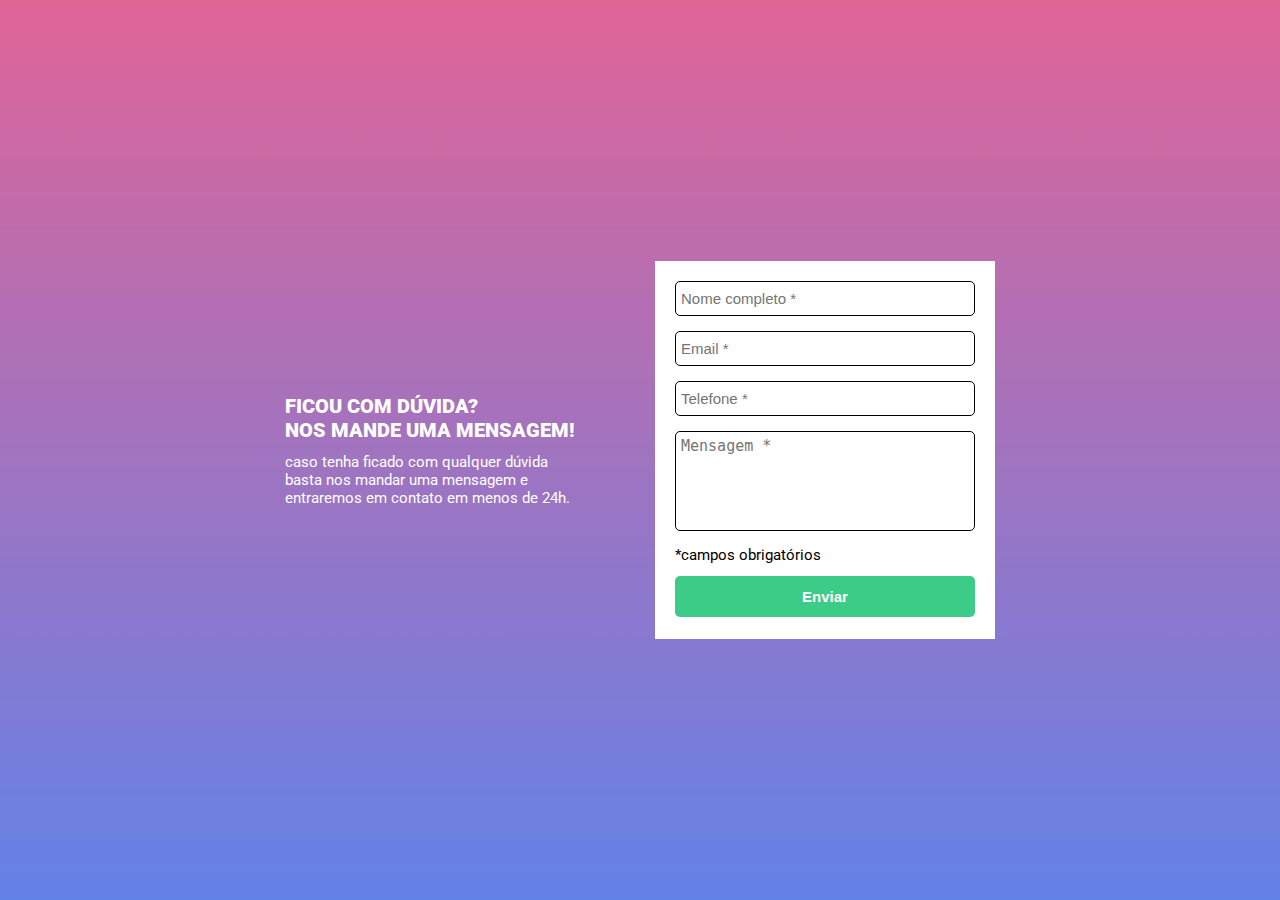
<file: index.html>
<!DOCTYPE html>
<html lang="en">

<head>
    <meta charset="UTF-8">
    <meta name="viewport" content="width=device-width, initial-scale=1.0">
    <title>Quest Html + Css + JS</title>

    <link rel="stylesheet" href="./src/css/reset.css">
    <link rel="stylesheet" href="./src/css/style.css">    

    <link rel="preconnect" href="https://fonts.googleapis.com">
    <link rel="preconnect" href="https://fonts.gstatic.com" crossorigin>
    <link href="https://fonts.googleapis.com/css2?family=Roboto:ital,wght@0,100..900;1,100..900&display=swap"
    rel="stylesheet">
</head>

<body>
    <main class="container">
        <div class="duvida">
            <h1 class="titulo">FICOU COM DÚVIDA? <br> NOS MANDE UMA MENSAGEM!</h1>

            <p class="text-duvida">caso tenha ficado com qualquer dúvida basta nos mandar uma mensagem e entraremos em contato em menos de 24h.</p>
        </div>

        <form class="formulario">            
            <input type="text" class="inputForm" name="nome" id="nomeCompleto" placeholder="Nome completo *">
            <span class="campoObrigatorio">campo obrigatório</span>

            <input type="email" class="inputForm" name="email" id="email" placeholder="Email *">
            <span class="campoObrigatorio">campo obrigatório</span>
            
            <input type="tel" class="inputForm" name="telefone" id="telefone" placeholder="Telefone *">
            <span class="campoObrigatorio">campo obrigatório</span>

            <textarea type="text" class="inputForm" name="mensagemDuvida" id="mensagemDuvida" placeholder="Mensagem *" height="100px"></textarea>
            <span class="campoObrigatorio">campo obrigatório</span>
            
            <p>*campos obrigatórios</p>

            <button type="submit" class="btn-enviar" id="buttonEnviar">Enviar</button>
            
        </form>
    </main>


    <script src="./src/JS/index.js"></script>
</body>

</html>
</file>
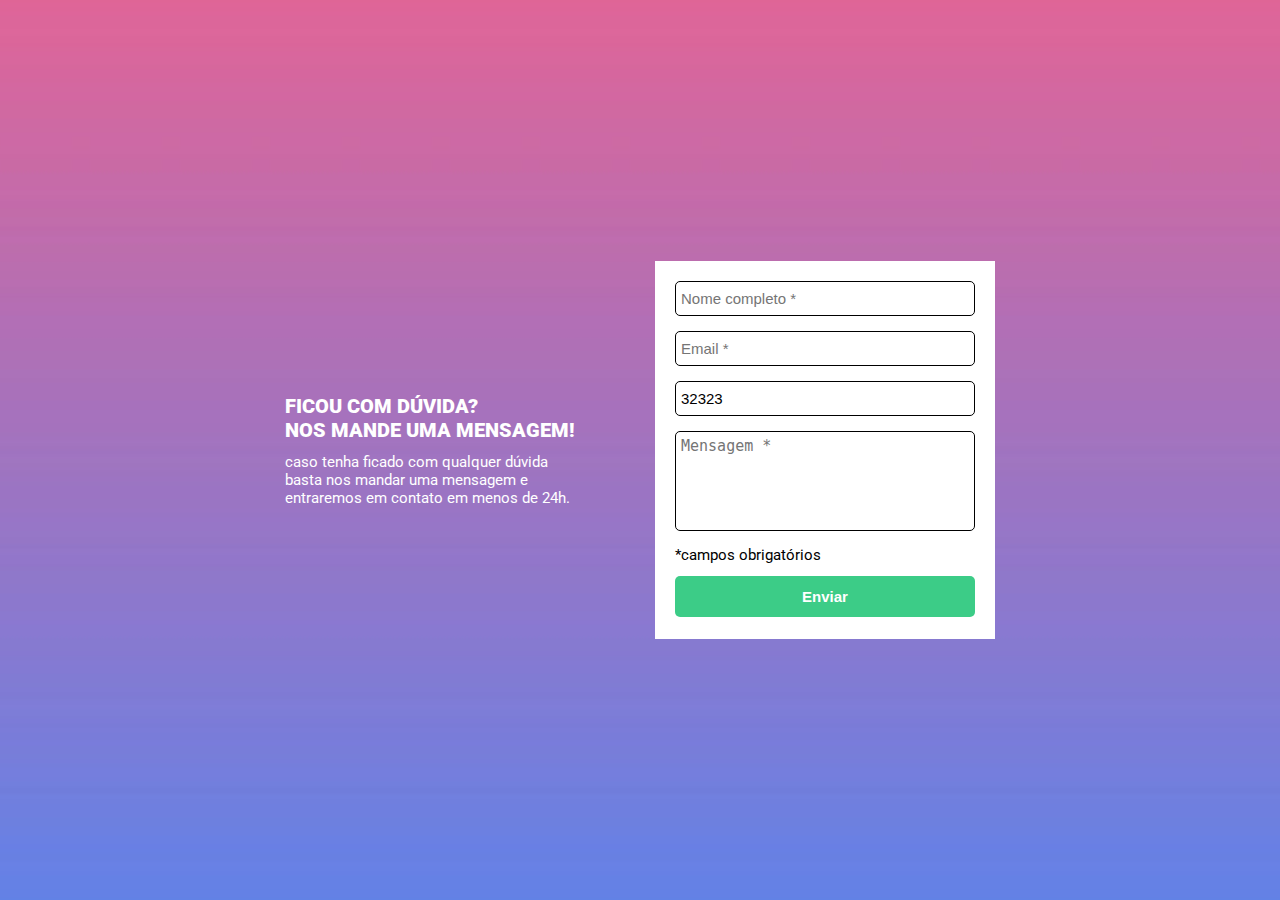
<file: src/index.html>
<!DOCTYPE html>
<html lang="en">

<head>
    <meta charset="UTF-8">
    <meta name="viewport" content="width=device-width, initial-scale=1.0">
    <title>Quest Html + Css + JS</title>

    <link rel="stylesheet" href="./css/reset.css">
    <link rel="stylesheet" href="./css/style.css">

    <link rel="preconnect" href="https://fonts.googleapis.com">
    <link rel="preconnect" href="https://fonts.gstatic.com" crossorigin>
    <link href="https://fonts.googleapis.com/css2?family=Roboto:ital,wght@0,100..900;1,100..900&display=swap"
    rel="stylesheet">
</head>

<body>
    <main class="container">
        <div class="duvida">
            <h1 class="titulo">FICOU COM DÚVIDA? <br> NOS MANDE UMA MENSAGEM!</h1>

            <p class="text-duvida">caso tenha ficado com qualquer dúvida basta nos mandar uma mensagem e entraremos em contato em menos de 24h.</p>
        </div>

        <form class="formulario">            
            <input type="text" class="inputForm" name="nome" id="nomeCompleto" placeholder="Nome completo *">
            <span class="campoObrigatorio">campo obrigatório</span>

            <input type="email" class="inputForm" name="email" id="email" placeholder="Email *">
            <span class="campoObrigatorio">campo obrigatório</span>
            
            <input type="tel" class="inputForm" name="telefone" id="telefone" placeholder="Telefone *" value="32323">
            <span class="campoObrigatorio">campo obrigatório</span>

            <textarea type="text" class="inputForm" name="mensagemDuvida" id="mensagemDuvida" placeholder="Mensagem *" height="100px"></textarea>
            <span class="campoObrigatorio">campo obrigatório</span>
            
            <p>*campos obrigatórios</p>

            <input type="button" value="Enviar" class="btn-enviar" name="buttonEnviar" id="buttonEnviar">
        </form>
    </main>


    <script src="./JS/index.js"></script>
</body>

</html>
</file>
<file: src/css/style.css>
.container {
    height: 100vh;  
    background: url(../imagens/background.png);
    background-size: contain;
    display: flex;      
    align-items: center; 
    justify-content: center; 
    font-family: 'Roboto', sans-serif;
    font-weight: 400;    
}

/* TEXTO DUVIDA */

.duvida {
    max-width: 300px;
    margin-right: 70px;
}

.duvida .titulo {
    font-size: 20px;
    font-weight: 900;
    color: #FFFFFF;
    margin-bottom: 11px;
}

.duvida .text-duvida {
    font-size: 15px;
    color: #FFFFFF;
}

/* FORMULARIO */

.formulario {
    width: 340px;
    height: 378px;
    background-color: #FFFFFF;
    padding: 20px;
    display: flex;
    flex-direction: column;          
}

.formulario .inputForm {
    height: 35px;
    border: 1px solid #000000;
    border-radius: 5px;    
    font-size: 15px;   
    margin-bottom: 15px;
    padding: 5px;
}

.formulario .inputForm:nth-last-child(4) {
    height: 100px;  
    resize: none;  
}

.formulario p {
    font-size: 15px;   
    margin-bottom: 12px;   
}

.formulario .campoObrigatorio {
    display: none;
    font-size: 8px;
    color: #F52E2E;
}

.formulario .btn-enviar {
    height: 41px;
    border-radius: 5px;
    border: none;
    background-color: #3CCC87;
    font-size: 15px;
    font-weight: 700;
    color: #FFFFFF;
    cursor: pointer;
}

/* SEM PREENCHIMENTO */

.formulario .campoObrigatorio.erro {
    display: block;
    margin-bottom: 5px;
}

.formulario .inputForm.vazio {
    border: 1px solid #F52E2E;
    margin-bottom: 0;
}

/* PREENCHIDO */

.formulario .inputForm.preenchido {
    border-color: #3CCC87;
}

/* RESPONSIVO */

@media (max-width: 725px) {
    .container {
        flex-direction: column;  
        padding: 5px;      
    }

    .duvida {
        margin: 0 0 30px 0;
        max-width: 340px;
    }

    
}

@media (max-width: 350px) {
    .formulario {
        width: 305px;
    }
}
</file>
